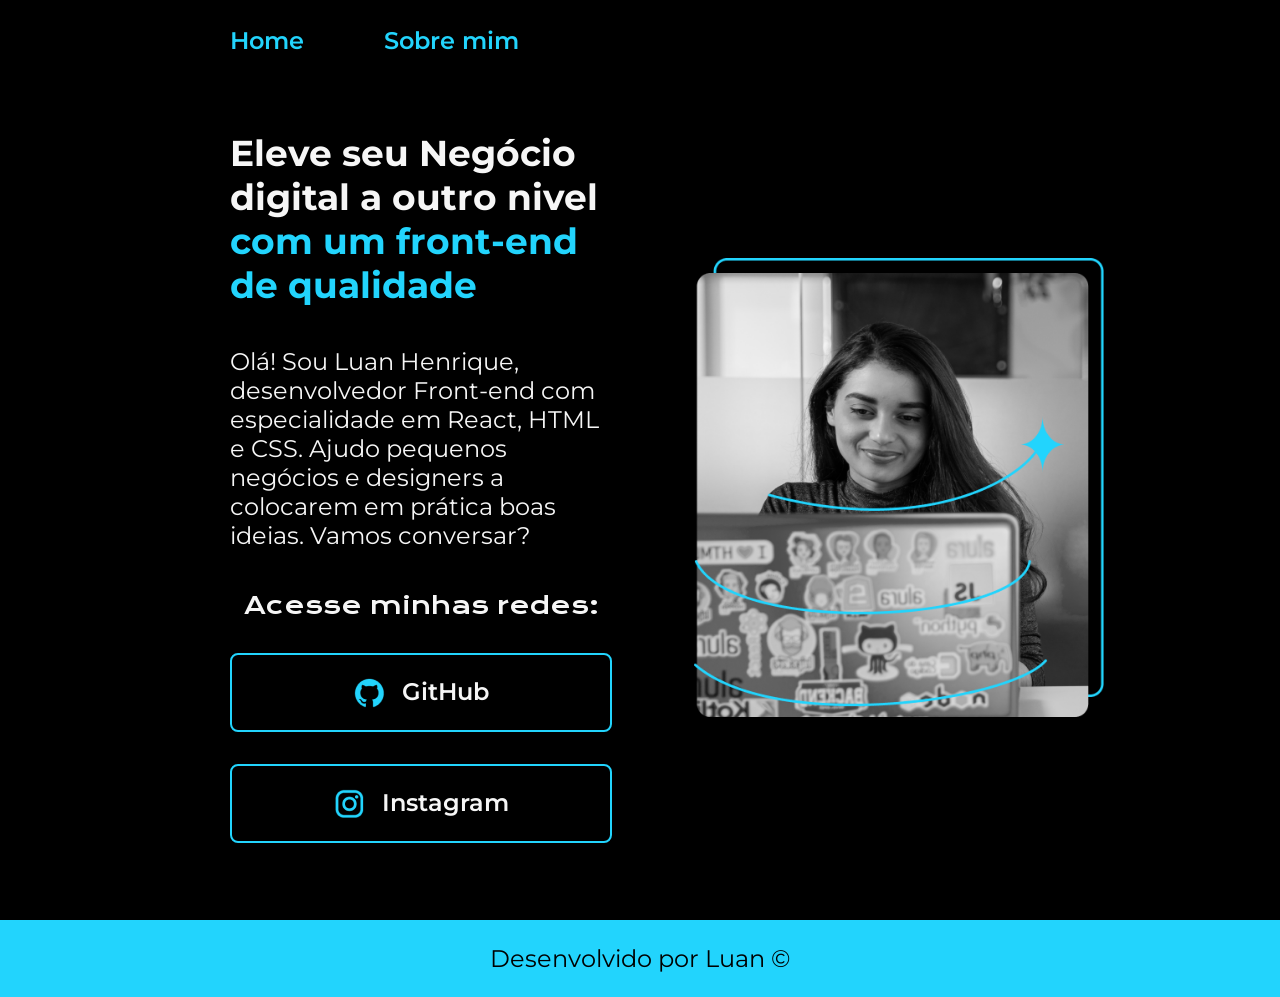
<file: index.html>
<!DOCTYPE html>
<html lang="pt-br">
<head>
    <meta charset="UTF-8">
    <meta name="viewport" content="width=device-width, initial-scale=1.0">
    <title>Portfolio</title>
    <link rel="stylesheet" href="style.css">
</head>
<body>
    
    <header class="cabecalho">
        <nav class="cabecalho__menu">
            <a class="cabecalho__menu__link" href="index.html">Home</a>
            <a class="cabecalho__menu__link" href="about.html">Sobre mim</a>
        </nav>
    </header>

    <main class="apresentacao">
        <section class="apresentacao__conteudo">
            <h1 class="apresentacao__conteudo__titulo"> Eleve seu Negócio digital a outro nivel
                <strong class="titulo-destaque">com um front-end de qualidade</strong>
            </h1>

            <p class="apresentacao__conteudo__texto">Olá! Sou Luan Henrique, desenvolvedor Front-end com especialidade em React, HTML e CSS. Ajudo pequenos negócios e designers a colocarem em prática boas ideias. Vamos conversar?</p>
            <div class="apresentacao__link">
                <h2 class="apresentacao__link__subtitulo">Acesse minhas redes:</h2>

                <a class="apresentacao__link__button" href="https://github.com/luan0757">
                <img src="github.png" alt="logo GitHub">
                GitHub</a>

            <a class="apresentacao__link__button" href="https://www.instagram.com/luanf.014?stkn=Y3BsNXc5dDI4Zmxh">
            <img src="instagram.png" alt="logo instagram">
        Instagram</a>
            
            </div>
        </section>
        <img class="apresentacao__imagem" src="Imagem.png" alt="joana santos programando">

    </main>

    <footer class="rodape">
        <p>Desenvolvido por Luan &copy;</p>
    </footer>

</body>
</html>
</file>
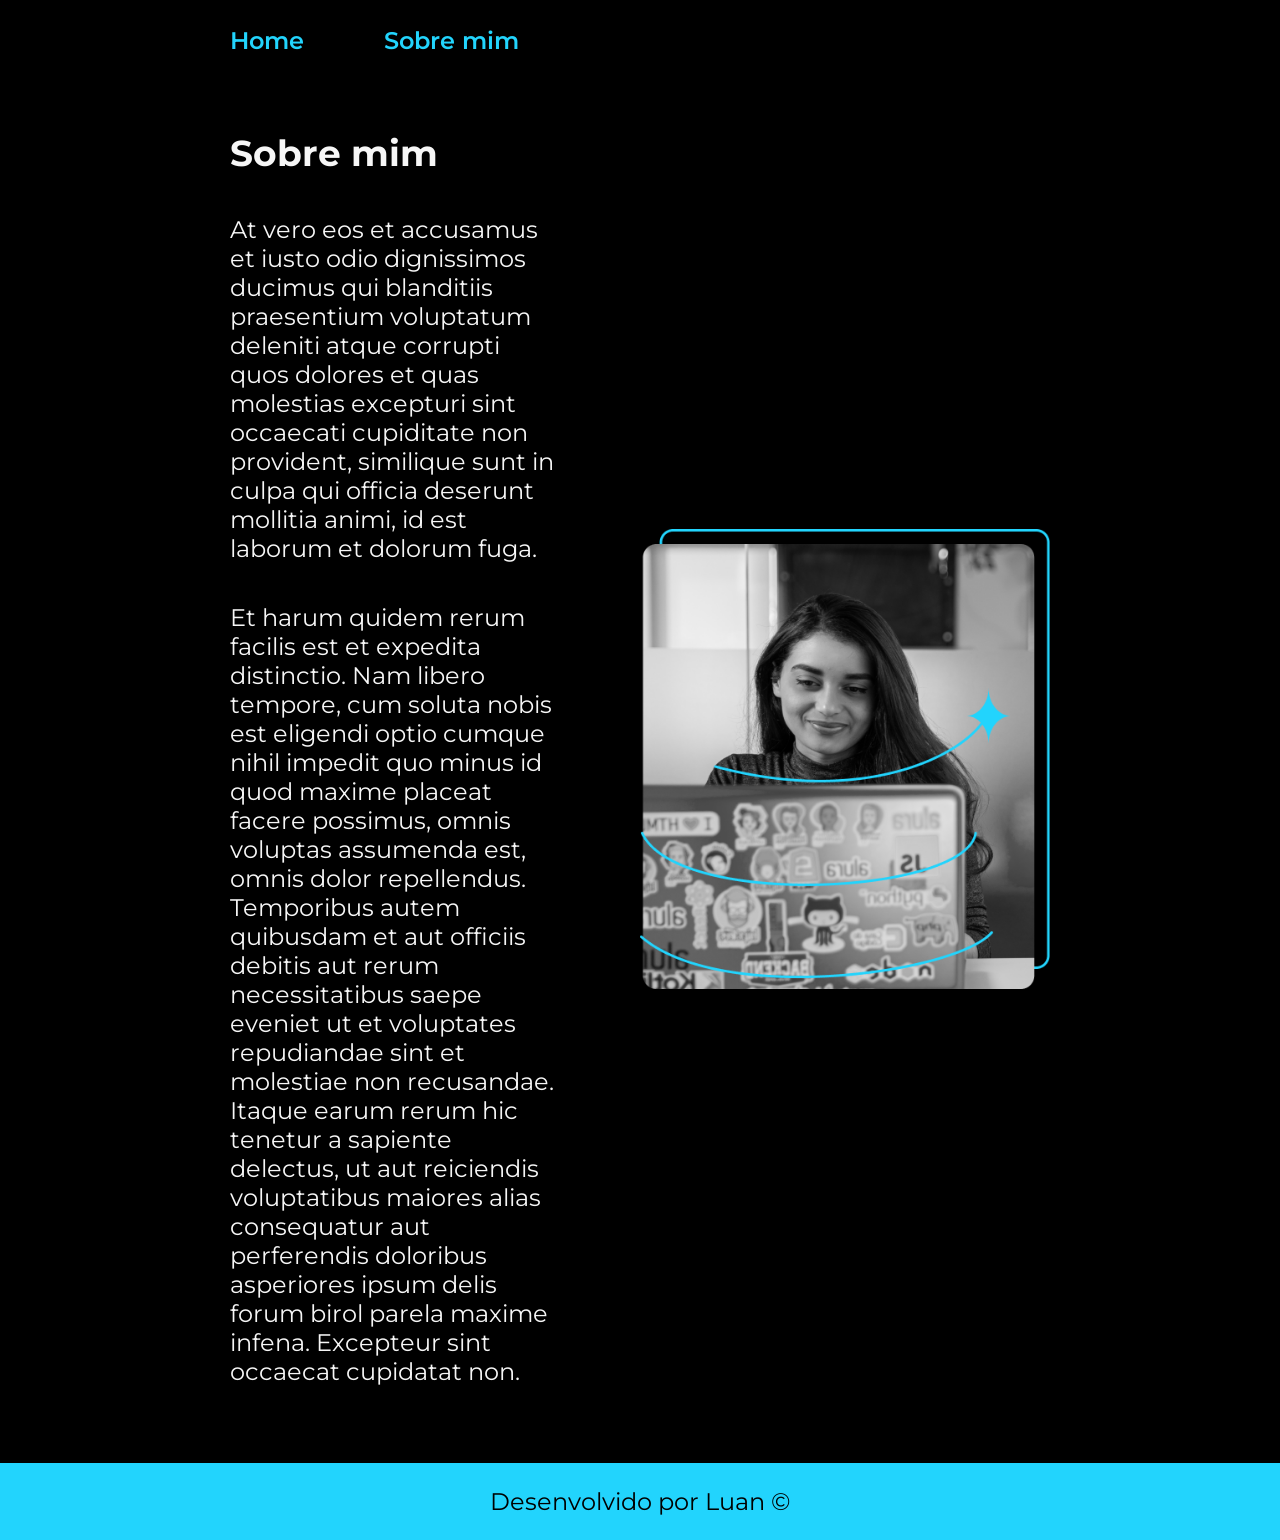
<file: about.html>
<!DOCTYPE html>
<html lang="pt-br">
<head>
    <meta charset="UTF-8">
    <meta name="viewport" content="width=device-width, initial-scale=1.0">
    <title>Sobre mim</title>
    <link rel="stylesheet" href="style.css">
</head>
<body>

    <header class="cabecalho">
        <nav class="cabecalho__menu">
            <a class="cabecalho__menu__link" href="index.html">Home</a>
            <a class="cabecalho__menu__link" href="about.html">Sobre mim</a>
        </nav>
    </header>

    <main class="apresentacao">
        <section class="apresentacao__conteudo">
            <h1 class="apresentacao__conteudo__titulo">Sobre mim</h1>
            <p class="apresentacao__conteudo__texto">At vero eos et accusamus et iusto odio dignissimos ducimus qui blanditiis praesentium voluptatum deleniti atque corrupti quos dolores et quas molestias excepturi sint occaecati cupiditate non provident, similique sunt in culpa qui officia deserunt mollitia animi, id est laborum et dolorum fuga.</p>
            <p class="apresentacao__conteudo__texto">Et harum quidem rerum facilis est et expedita distinctio. Nam libero tempore, cum soluta nobis est eligendi optio cumque nihil impedit quo minus id quod maxime placeat facere possimus, omnis voluptas assumenda est, omnis dolor repellendus. Temporibus autem quibusdam et aut officiis debitis aut rerum necessitatibus saepe eveniet ut et voluptates repudiandae sint et molestiae non recusandae. Itaque earum rerum hic tenetur a sapiente delectus, ut aut reiciendis voluptatibus maiores alias consequatur aut perferendis doloribus asperiores ipsum delis forum birol parela maxime infena. Excepteur sint occaecat cupidatat non.</p>
        </section>
        <img class="apresentacao__imagem" src="Imagem.png" alt="joana santos programando">
    </main>
    

    <footer class="rodape">
        <p>Desenvolvido por Luan &copy;</p>
    </footer>

</body>
</html>
</file>
<file: style.css>
@import url('https://fonts.googleapis.com/css2?family=Krona+One&display=swap');
@import url('https://fonts.googleapis.com/css2?family=Krona+One&family=Montserrat:wght@400;600&display=swap');
:root{
    --cor-principal:#000;
    --cor-segundaria:#f6f6f6;
    --cor-terciaria:#22d4fd;
    --cor-houver:#272727;

    --font-principal: 'Krona One', sans-serif;
    --fonte-segundaria:'Montserrat', sans-serif;
}


*{
    margin: 0;
    padding: 0;
}

body{
    
    box-sizing: border-box;
    background-color: var(--cor-principal);
    color: var(--cor-segundaria);
    
}

.cabecalho{
    padding: 2% 0% 0% 18%;
}

.cabecalho__menu{
    display: flex;
    gap: 80px;
}

.cabecalho__menu__link{
    font-family: var(--fonte-segundaria);
    font-size:1.5rem;
    font-weight: 600;
    color:var(--cor-terciaria);
    text-decoration: none;

}

.titulo-destaque{
    color:var(--cor-terciaria);
}

.apresentacao{
    gap: 82px;
    padding: 6% 18%;
    display: flex;
    align-items: center;
    justify-content: space-between;
}
.apresentacao__conteudo{
    width: 50%;
    display: flex;
    flex-direction: column;
    gap: 40px;
}

.apresentacao__conteudo__titulo{
    font-family: var(--fonte-segundaria);
    font-size: 2.25rem;
}

.apresentacao__conteudo__texto{
    font-size: 1.5rem;
    font-family: var(--fonte-segundaria);

}

.apresentacao__link{
    display: flex;
    justify-content: space-between;
    flex-direction: column;
    align-items: center;
    gap: 32px;
}

.apresentacao__link__subtitulo{
    font-family: var(--font-principal);
    font-weight: 400;
    font-size: 1.5rem;
}

.apresentacao__link__button{
    display: flex;
    justify-content: center;
    gap: 16px;
    border:2px solid var(--cor-terciaria);
    width: 378px;
    padding: 21.5px 0;
    text-align: center;
    border-radius: 8px;
    font-size: 1.5rem;
    text-decoration: none;
    color: var(--cor-segundaria);
    font-weight: 600;
    font-family: var(--fonte-segundaria);
}

.apresentacao__link__button:hover{
    background-color: var(--cor-houver);
}

.apresentacao__imagem{
    width: 50%;
}

.rodape{
    color:var(--cor-principal);
    background-color:var(--cor-terciaria);
    padding: 24px;
    text-align: center;
    font-family:var(--fonte-segundaria);
    font-size: 1.5rem;
    font-weight: 400;
}
@media (max-width:1200px){
    .cabecalho{
        padding: 10%;
    }

    .cabecalho__menu{
        justify-content: center;
    }
    
    .apresentacao{
        flex-direction: column-reverse;
        padding: 5%;
    }
    
    .apresentacao__conteudo{
        width: auto;
    }

    
}
</file>
